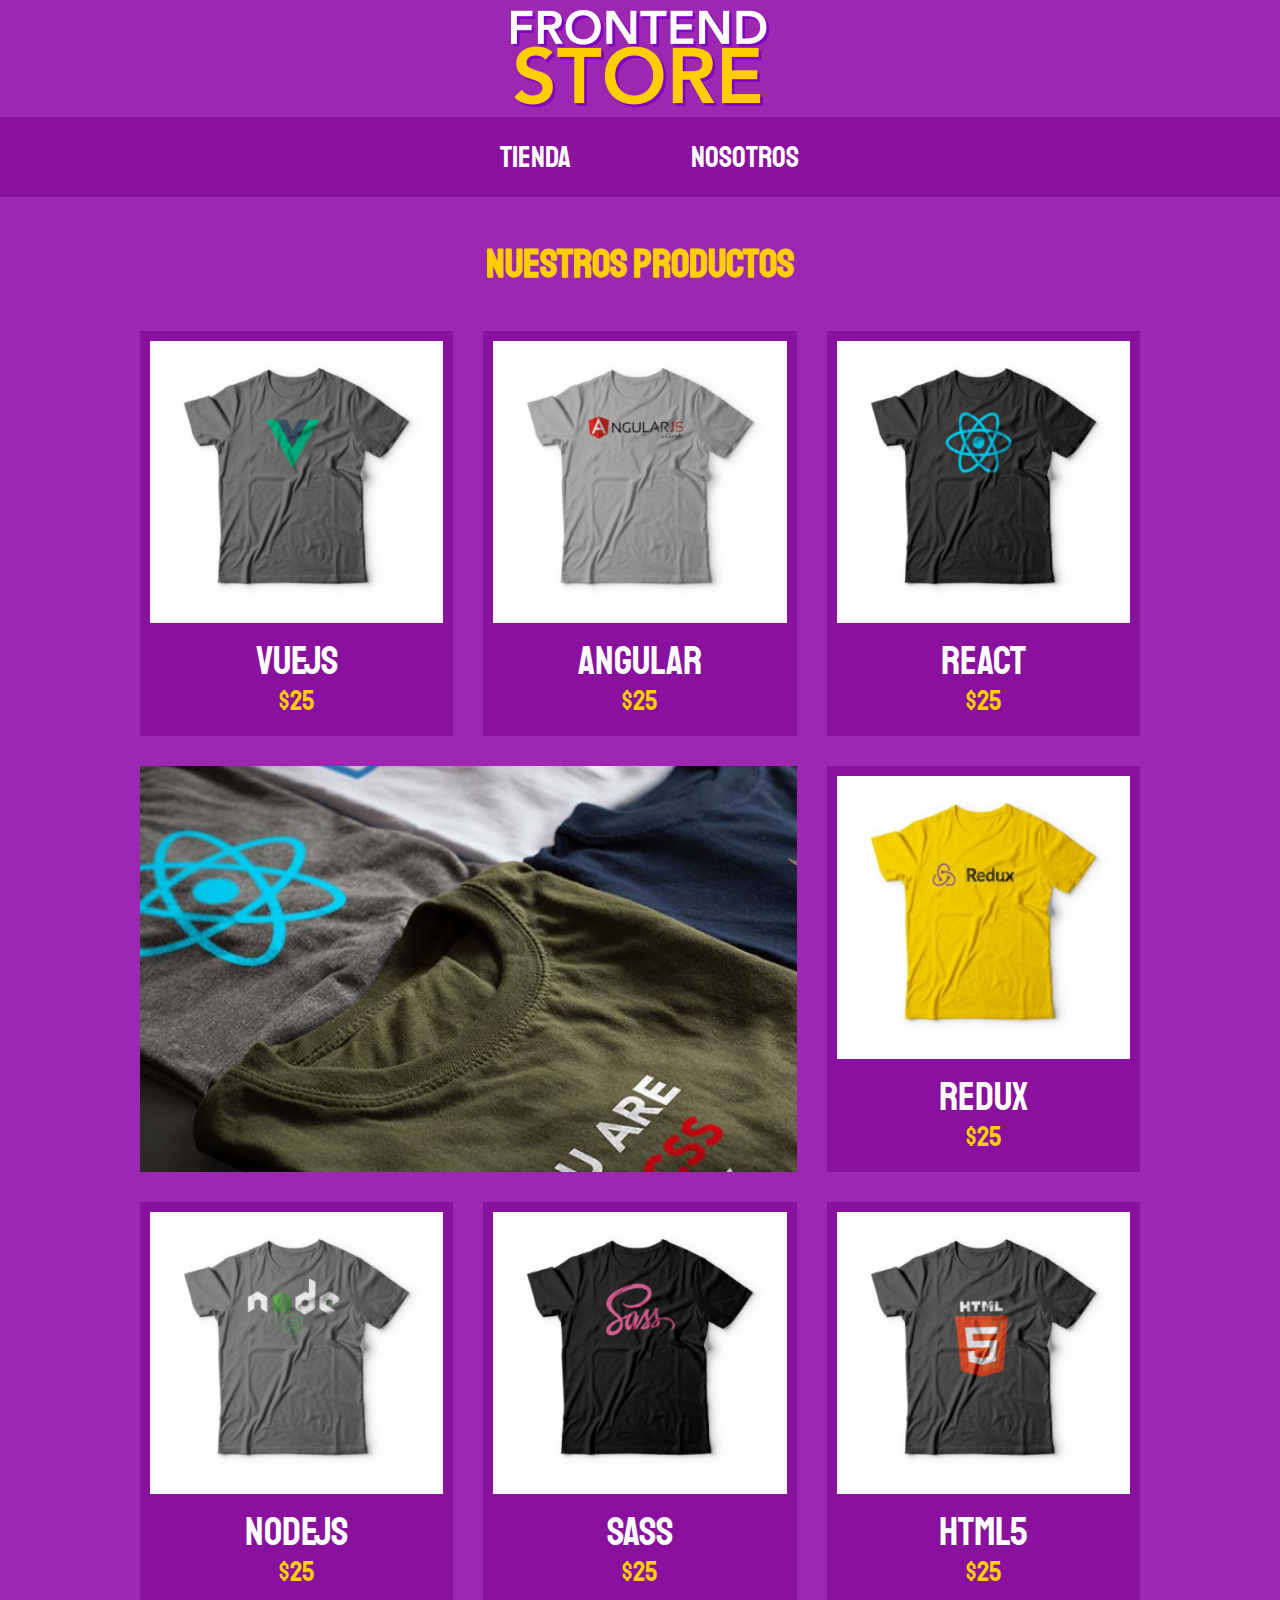
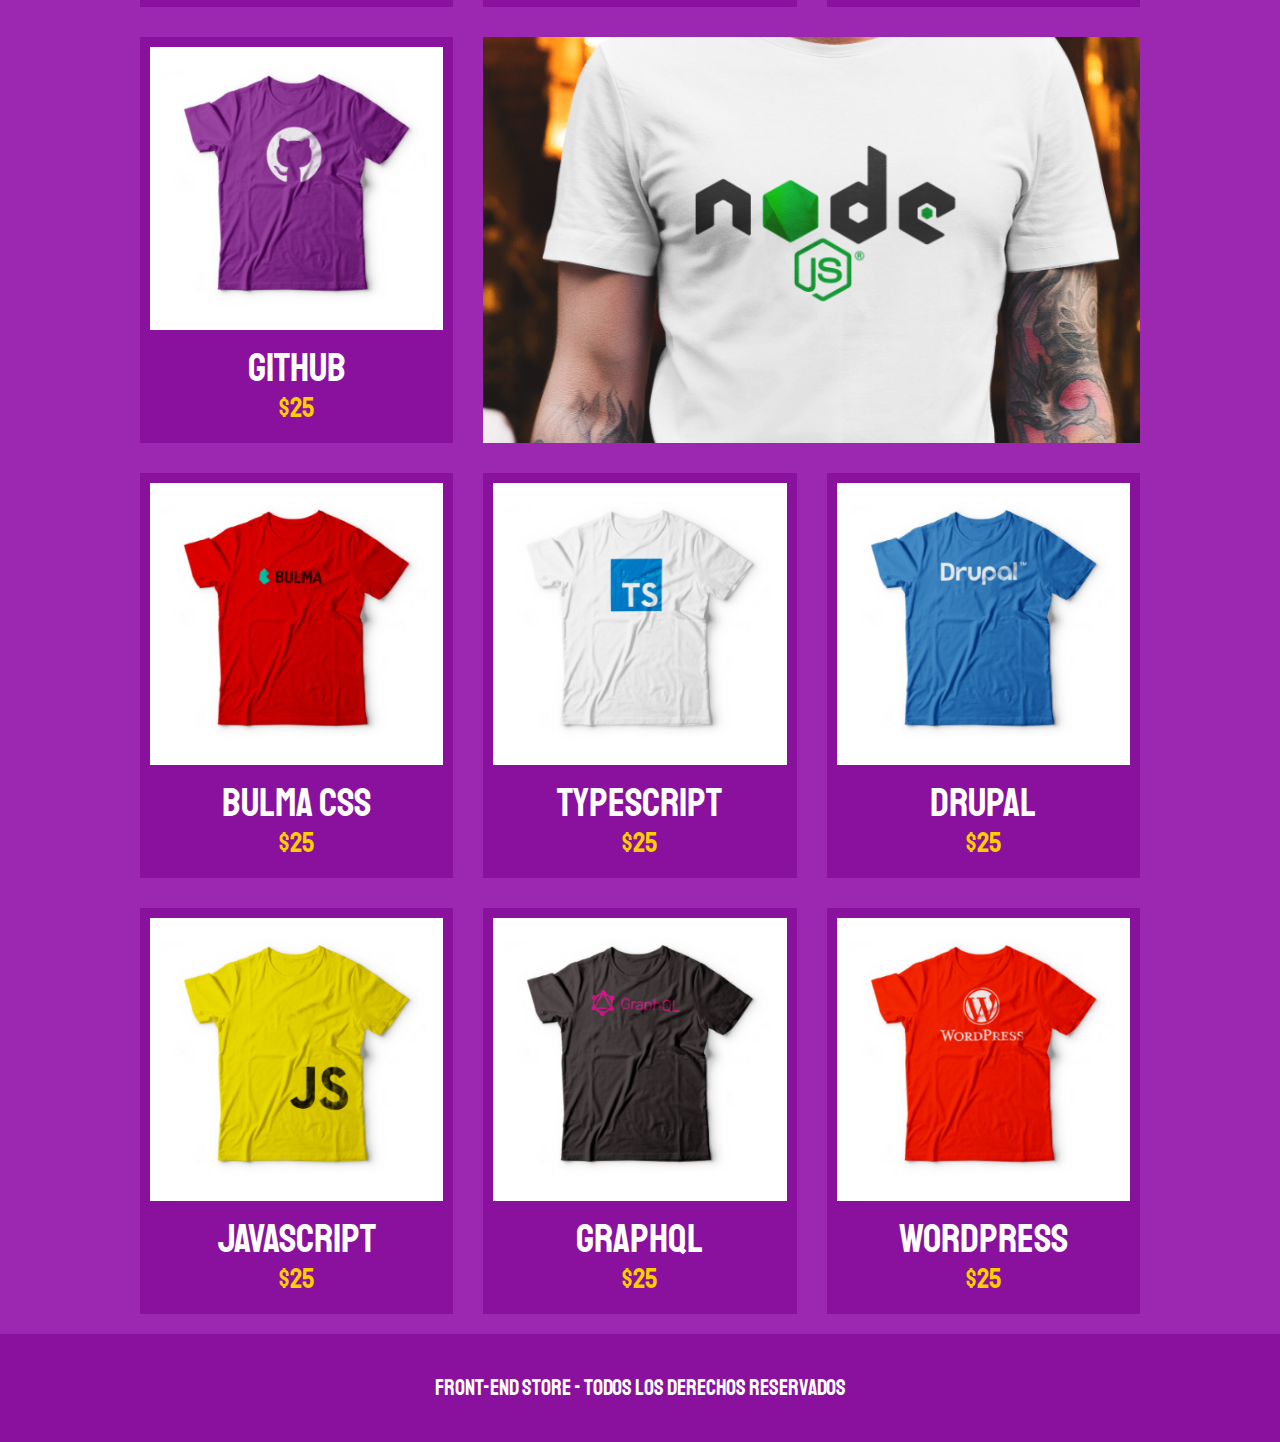
<file: index.html>
<!DOCTYPE html>
<html lang="es">
<head>
    <meta charset="UTF-8">
    <meta name="viewport" content="width=device-width, initial-scale=1.0">
    <link rel="stylesheet" href="css/normalize.css"> <!--NORMALIZE-->
    <link rel="stylesheet" href="css/estilos.css"> <!--Hojas de estilos-->
    <link rel="preconnect" href="https://fonts.gstatic.com" crossorigin> <!--Hoja de estilos-->
    <link href="https://fonts.googleapis.com/css2?family=Krub:wght@400;700&family=Open+Sans&family=PT+Sans:wght@400;700&family=Staatliches&display=swap" rel="stylesheet">
    <title>Freelancer CSS Grid</title>
</head>

<body>

    <!--Header de la pagina con el logotipo-->
    <header class="header">
        <img src="img/logo.png" alt="Logotipo">
    </header>

    <!--Barra de navegacion-->
    <div class="barra">
        <nav class="navegacion">
            <a href="index.html">Tienda</a>
            <a href="nosotros.html">Nosotros</a>
        </nav>
    </div>

    <!--Main de la pagina-->
    <main>
        <h1>Nuestros productos</h1>

        <!--Listado de productos-->
        <div class="lista-productos contenedor">

            <!--Div de producto-->
            <div class="producto">
                <img src="img/1.jpg" alt="producto">

                <div class="contenido-producto">
                    <p class="titulo">VueJS</p>
                    <p class="precio">$25</p>
                </div>
            </div>

            <!--Div de producto-->
            <div class="producto">
                <img src="img/2.jpg" alt="producto">

                <div class="contenido-producto">
                    <p class="titulo">Angular</p>
                    <p class="precio">$25</p>
                </div>
            </div>

            <!--Div de producto-->
            <div class="producto">
                <img src="img/3.jpg" alt="producto">

                <div class="contenido-producto">
                    <p class="titulo">React</p>
                    <p class="precio">$25</p>
                </div>
            </div>

            <!--Div de producto-->
            <div class="producto">
                <img src="img/4.jpg" alt="producto">

                <div class="contenido-producto">
                    <p class="titulo">Redux</p>
                    <p class="precio">$25</p>
                </div>
            </div>

            <!--Div de producto-->
            <div class="producto">
                <img src="img/5.jpg" alt="producto">

                <div class="contenido-producto">
                    <p class="titulo">NodeJS</p>
                    <p class="precio">$25</p>
                </div>
            </div>

            <!--Div de producto-->
            <div class="producto">
                <img src="img/6.jpg" alt="producto">

                <div class="contenido-producto">
                    <p class="titulo">SASS</p>
                    <p class="precio">$25</p>
                </div>
            </div>

            <!--Div de producto-->
            <div class="producto">
                <img src="img/7.jpg" alt="producto">

                <div class="contenido-producto">
                    <p class="titulo">HTML5</p>
                    <p class="precio">$25</p>
                </div>
            </div>

            <!--Div de producto-->
            <div class="producto">
                <img src="img/8.jpg" alt="producto">

                <div class="contenido-producto">
                    <p class="titulo">GitHub</p>
                    <p class="precio">$25</p>
                </div>
            </div>

            <!--Div de producto-->
            <div class="producto">
                <img src="img/9.jpg" alt="producto">

                <div class="contenido-producto">
                    <p class="titulo">Bulma CSS</p>
                    <p class="precio">$25</p>
                </div>
            </div>

            <!--Div de producto-->
            <div class="producto">
                <img src="img/10.jpg" alt="producto">

                <div class="contenido-producto">
                    <p class="titulo">Typescript</p>
                    <p class="precio">$25</p>
                </div>
            </div>

            <!--Div de producto-->
            <div class="producto">
                <img src="img/11.jpg" alt="producto">

                <div class="contenido-producto">
                    <p class="titulo">Drupal</p>
                    <p class="precio">$25</p>
                </div>
            </div>

            <!--Div de producto-->
            <div class="producto">
                <img src="img/12.jpg" alt="producto">

                <div class="contenido-producto">
                    <p class="titulo">Javascript</p>
                    <p class="precio">$25</p>
                </div>
            </div>

            <!--Div de producto-->
            <div class="producto">
                <img src="img/13.jpg" alt="producto">

                <div class="contenido-producto">
                    <p class="titulo">GraphQL</p>
                    <p class="precio">$25</p>
                </div>
            </div>

            <!--Div de producto-->
            <div class="producto">
                <img src="img/14.jpg" alt="producto">

                <div class="contenido-producto">
                    <p class="titulo">Wordpress</p>
                    <p class="precio">$25</p>
                </div>
            </div>

            <div class="grafico grafico-1"></div>
            <div class="grafico grafico-2"></div>

        </div>

    </main>

    <!--Footer de la pagina web-->
    <footer class="footer">
        <p class="derechos-autor">Front-End Store - Todos los derechos reservados </p>
    </footer>

</body>

</html>
</file>
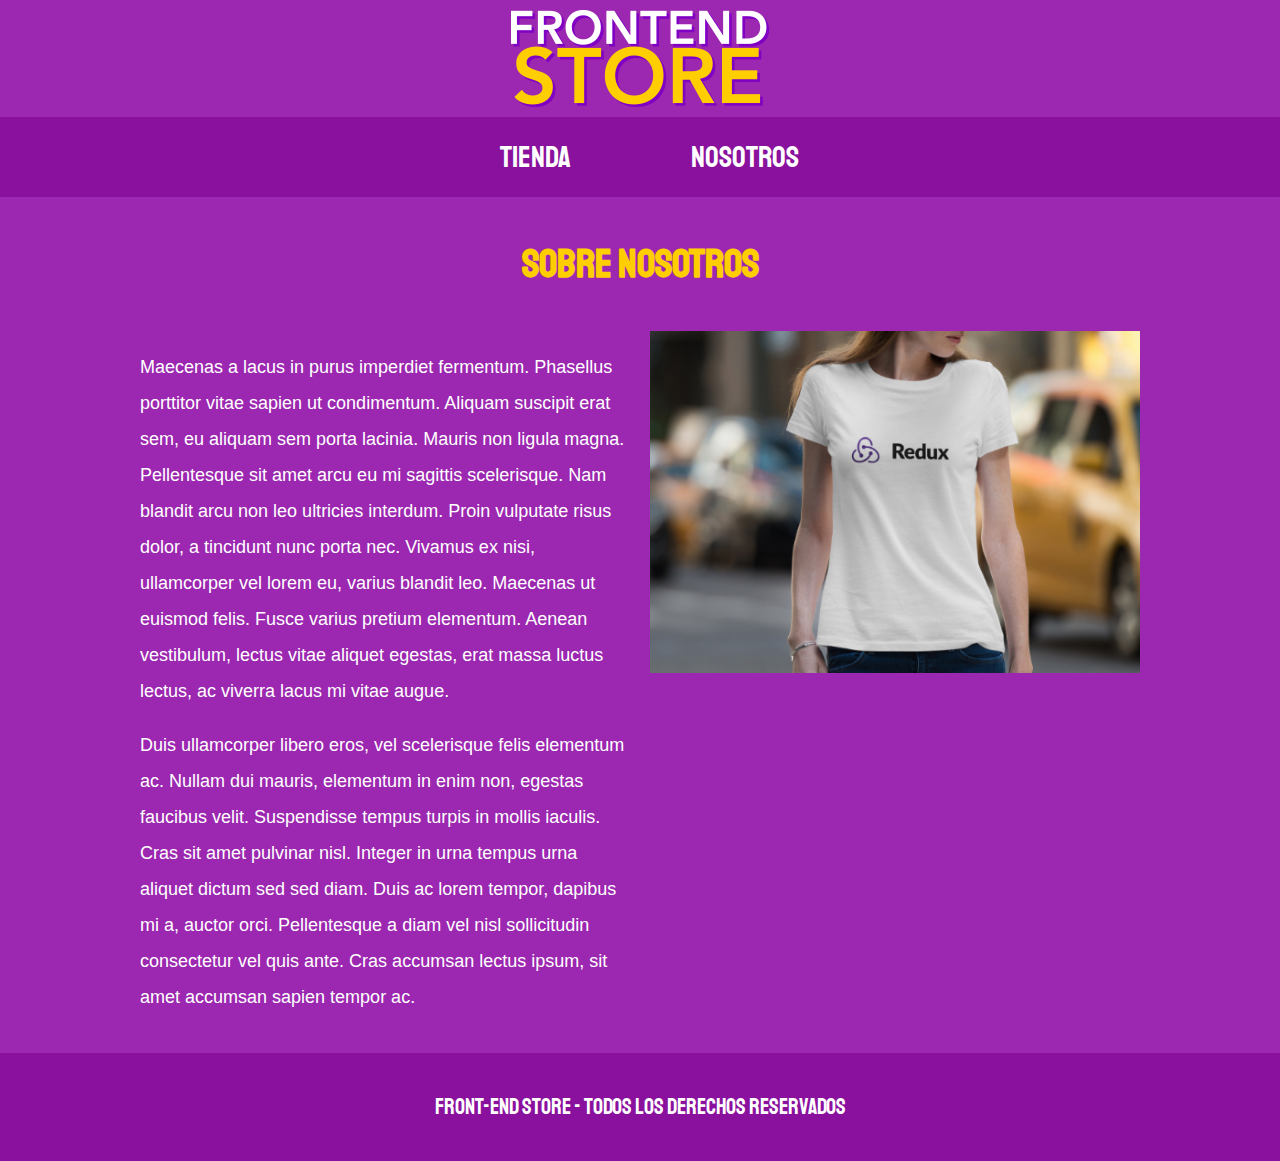
<file: nosotros.html>
<!DOCTYPE html>
<html lang="es">
<head>
    <meta charset="UTF-8">
    <meta name="viewport" content="width=device-width, initial-scale=1.0">
    <link rel="stylesheet" href="css/normalize.css"> <!--NORMALIZE-->
    <link rel="stylesheet" href="css/estilos.css"> <!--Hojas de estilos-->
    <link rel="preconnect" href="https://fonts.googleapis.com">
    <link rel="preconnect" href="https://fonts.gstatic.com" crossorigin> <!--Hoja de estilos-->
    <link href="https://fonts.googleapis.com/css2?family=Krub:wght@400;700&family=Open+Sans&family=PT+Sans:wght@400;700&family=Staatliches&display=swap" rel="stylesheet">
    <title>Sobre nosotros</title>
</head>

<body>

    <!--Header de la pagina con el logotipo-->
    <header class="header">
        <img src="img/logo.png" alt="Logotipo">
    </header>

    <!--Barra de navegacion-->
    <div class="barra">
        <nav class="navegacion">
            <a href="index.html">Tienda</a>
            <a href="nosotros.html">Nosotros</a>
        </nav>
    </div>

    <!--Main pagina nosotros-->
    <main class="contenedor">
        <h1>Sobre nosotros</h1>

        <!--Contenedor de nuestra pagina de nosotros-->
        <div class="contenedor-informacion">

            <!--Descripcion de nosotros-->
            <div class="texto-nosotros">
                <p>Maecenas a lacus in purus imperdiet fermentum. Phasellus porttitor vitae sapien ut condimentum. 
                    Aliquam suscipit erat sem, eu aliquam sem porta lacinia. Mauris non ligula magna. Pellentesque sit 
                    amet arcu eu mi sagittis scelerisque. Nam blandit arcu non leo ultricies interdum. Proin vulputate 
                    risus dolor, a tincidunt nunc porta nec. Vivamus ex nisi, ullamcorper vel lorem eu, varius blandit leo. 
                    Maecenas ut euismod felis. Fusce varius pretium elementum. Aenean vestibulum, lectus vitae aliquet 
                    egestas, erat massa luctus lectus, ac viverra lacus mi vitae augue.</p>
                    
                    <p>Duis ullamcorper libero eros, vel scelerisque felis elementum ac. Nullam dui mauris, elementum 
                    in enim non, egestas faucibus velit. Suspendisse tempus turpis in mollis iaculis. Cras sit amet 
                    pulvinar nisl. Integer in urna tempus urna aliquet dictum sed sed diam. Duis ac lorem tempor, dapibus 
                    mi a, auctor orci. Pellentesque a diam vel nisl sollicitudin consectetur vel quis ante. Cras accumsan 
                    lectus ipsum, sit amet accumsan sapien tempor ac.</p>
            </div>

            <img src="img/nosotros.jpg" alt="Imagen nosotros">

        </div>
    </main>

    <!--Footer de la pagina web-->
    <footer class="footer">
        <p class="derechos-autor">Front-End Store - Todos los derechos reservados </p>
    </footer>

</body>

</html>
</file>
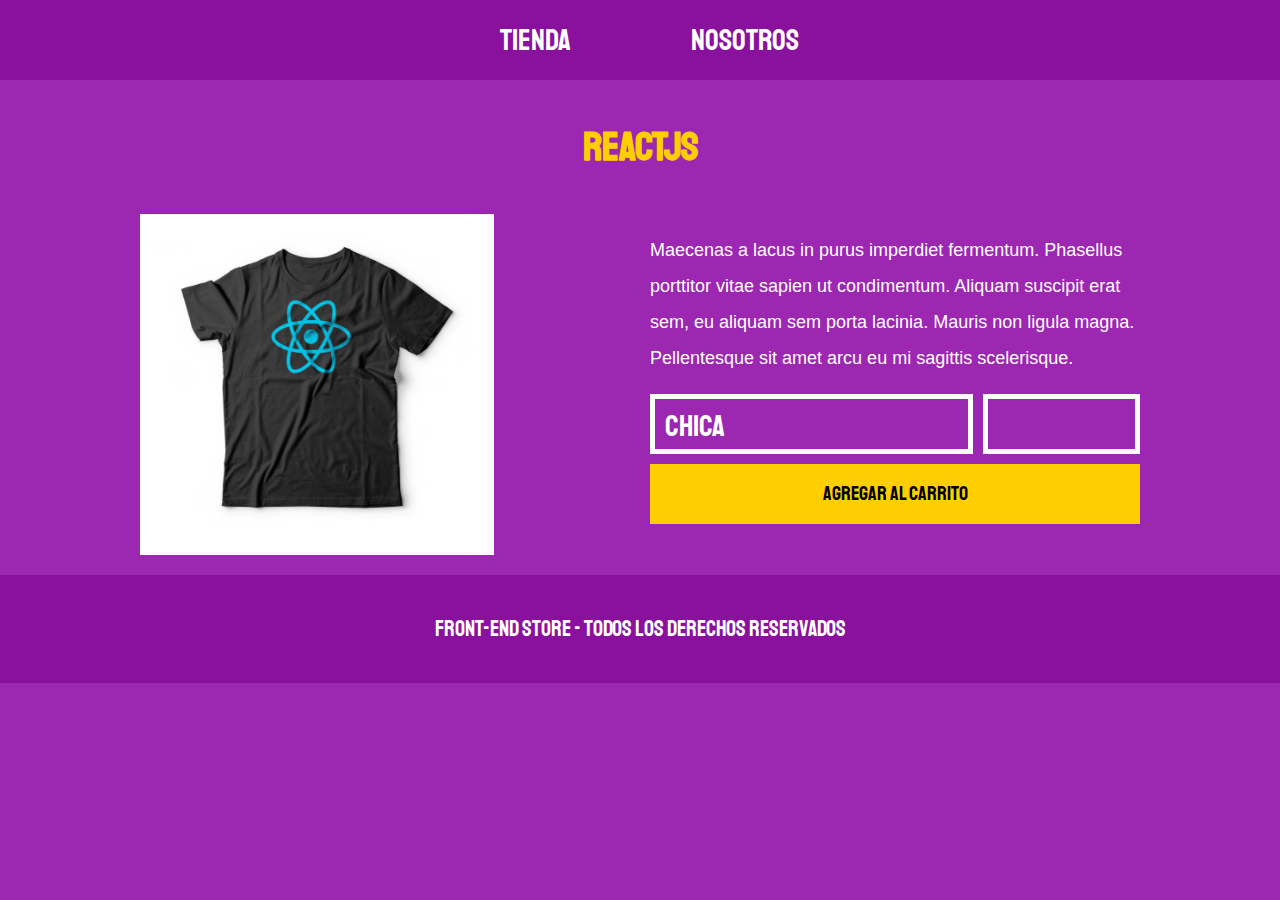
<file: producto.html>
<!DOCTYPE html>
<html lang="es">
<head>
    <meta charset="UTF-8">
    <meta name="viewport" content="width=device-width, initial-scale=1.0">
    <link rel="stylesheet" href="css/normalize.css"> <!--NORMALIZE-->
    <link rel="stylesheet" href="css/estilos.css"> <!--Hojas de estilos-->
    <link rel="preconnect" href="https://fonts.googleapis.com">
    <link rel="preconnect" href="https://fonts.gstatic.com" crossorigin> <!--Hoja de estilos-->
    <link href="https://fonts.googleapis.com/css2?family=Krub:wght@400;700&family=Open+Sans&family=PT+Sans:wght@400;700&family=Staatliches&display=swap" rel="stylesheet">
    <title>Producto</title>
</head>

<body>
    
    <!--Barra de navegacion-->
    <div class="barra">
        <nav class="navegacion">
            <a href="index.html">Tienda</a>
            <a href="nosotros.html">Nosotros</a>
        </nav>
    </div>

    <!--Main pagina producto-->
    <main class="contenedor">
        <h1>ReactJS</h1>

        <!--Contenedor de nuestra pagina de producto-->
        <div class="contenedor-informacion">
            <img src="img/3.jpg" alt="Imagen producto">

            <!--Descripcion de producto-->
            <div class="descripcion-producto">

                <p>Maecenas a lacus in purus imperdiet fermentum. Phasellus porttitor vitae sapien ut condimentum. 
                Aliquam suscipit erat sem, eu aliquam sem porta lacinia. Mauris non ligula magna. Pellentesque sit 
                amet arcu eu mi sagittis scelerisque.</p>

                <form class="pedido">
                    <select class="talla campo">
                        <option value="S">Chica</option>
                        <option value="M">Mediana</option>
                        <option value="G">Grande</option>
                    </select>
                    <input type="number" min="1" class="cantidad campo">
                    <input type="submit" class="boton" value="Agregar al carrito">
                </form>

            </div>

        </div>
    </main>

    <!--Footer de la pagina web-->
    <footer class="footer">
        <p class="derechos-autor">Front-End Store - Todos los derechos reservados </p>
    </footer>

</body>

</html>
</file>
<file: css/estilos.css>
/* BOX SIING Paul Irish */
html {
    font-size: 62.5%; /*Habilitamos los rems*/
    box-sizing: border-box;
}
*, *:before, *:after {
    box-sizing: inherit;
}

/*Body*/
body {
    background-color: var(--morado_prim);
    line-height: 2;
    font-size: 2rem;
}


/*-------------------------------------------- GLOBALES -----------------------------------------*/

h1 {
    color: var(--amarillo_sec);
    text-align: center;
    font-size: 4rem;
    font-family: var(--fuente_principal);
}
p {
    font-size: 1.8rem;
    font-family: Arial, Helvetica, sans-serif;
    color: white;
}

/*Contenedor*/
.contenedor {
    max-width: 100rem;
    width: 95%;
    margin: 0 auto;
}

/*Imagenes*/
img {
    max-width: 100%;
}

/*-------------------------------------------- UTILIDADES -----------------------------------------*/

/*Variables*/
:root {
    --fuente_principal: 'Staatliches', cursive;

    --morado_prim: #9c27b0;
    --morado_prim_osc: #89119d;
    --amarillo_sec: #ffce00;
}

/*-------------------------------------------- DEMAS -----------------------------------------*/

/*Header*/
.header {
    display: grid;
    justify-content: center;
    padding: 1rem 0;
}

/*Barra de navegacion*/
.barra {
    background-color: var(--morado_prim_osc);
    padding: 1rem 0;
}
.barra .navegacion {
    display: grid; /*Habilitamos el grid*/
    grid-template-columns: repeat(2, 20rem); /*Crea 2 columnas. Para usar repeat se debe colocar 1- numero de veces a repetir, 2- tamaño de la columna*/
    grid-column-gap: 1rem; /*Separacion entre las columnas creadas*/
    justify-content: center;
}
.barra .navegacion a {
    font-family: var(--fuente_principal);
    font-size: 3rem;
    text-align: center;
    text-decoration: none;
    color: white;
}
.barra .navegacion a:hover {
    color: var(--amarillo_sec);
}

/*Lista de productos*/
.lista-productos {
    display: grid;
    grid-template-columns: repeat(2, 1fr);
    grid-gap: 3rem;
}
@media (min-width: 768px /*Media query se aplicara cuando la pantalla sea de un minimo de 768px*/) {
    .lista-productos {
        grid-template-columns: repeat(3, 1fr); /*1fr = 1 fraccion*/
    }
}
.producto {
    background-color: var(--morado_prim_osc);
    padding: 1rem;
}
.contenido-producto p {
    font-family: var(--fuente_principal);
    color: white;
    margin: 1rem 0;
    text-align: center;
    line-height: 3rem;
}
.contenido-producto .titulo {
    font-size: 4rem;
}
.contenido-producto .precio {
    font-size: 2.8rem;
    color: var(--amarillo_sec);
}
.grafico {
    min-height: 30rem;
    background-size: cover; /*Que la imagen se vea completa*/
    background-position: center center; /*Centrar imagen*/
}
.grafico-1 {
    background-image: url(../img/grafico1.jpg);
    grid-row: 2 / 3; /*Se utiliza para colocar una imagen en una fila del grid previamente creado (de la fila 2 hasta a 3)*/
    grid-column: 1 / 3; /*Se utiliza para colocar una imagen en una columna del grid previamente creado (de la columna 2 hasta a 3)*/
}
.grafico-2 {
    background-image: url(../img/grafico2.jpg);
    grid-row: 7 / 8; /*De fila 7 a fila 8*/
    grid-column: 1 / 3; /*De columna 1 a columna 3*/
}
@media (min-width: 768px /*Media query se aplicara cuando la pantalla sea de un minimo de 768px*/) {
    .grafico-2 {
        grid-row: 4 / 5; /*De fila 4 a fila 5*/
        grid-column: 2 / 4; /*De columna 2 a columna 4*/
    }
}

/*Pagina sobre nosotros*/
.contenedor-informacion {
    display: grid;
    grid-template-columns: repeat(2, 1fr);
}
@media (min-width: 768px) {
    .contenedor-informacion {
        display: grid;
        grid-template-columns: repeat(2, 1fr);
        grid-column-gap: 2rem;
    } 
}

/*Footer*/
.footer {
    background-color: var(--morado_prim_osc);
    padding: 1rem 0;
    margin-top: 2rem;
}
.derechos-autor {
    font-family: var(--fuente_principal);
    color: white;
    font-size: 2.2rem;
    text-align: center;
}

/*Descripcion de producto*/
.pedido {
    display: grid;
    grid-template-columns: repeat(3, 1fr);
    grid-template-rows: repeat(2, 6rem);
    grid-gap: 1rem;
}
.pedido option{
    color: black;
}
.campo {
    background-color: transparent;
    border: .5rem solid white;
    font-family: var(--fuente_principal);
    font-size: 3rem;
    padding: 1rem;
    width: 100%;
    color: white;
}
.talla {
    -webkit-appearance: none;
    -webkit-border-radius: 0px;
    grid-column: 1 / 3;
}
.boton {
    background-color: var(--amarillo_sec);
    font-size: 2rem;
    font-family: var(--fuente_principal);
    border: none;
    transition: background-color .3s ease;
    grid-column: 1 / 4;
}
.boton:hover {
    cursor: pointer;
    background-color: #c29b00;
}
</file>
